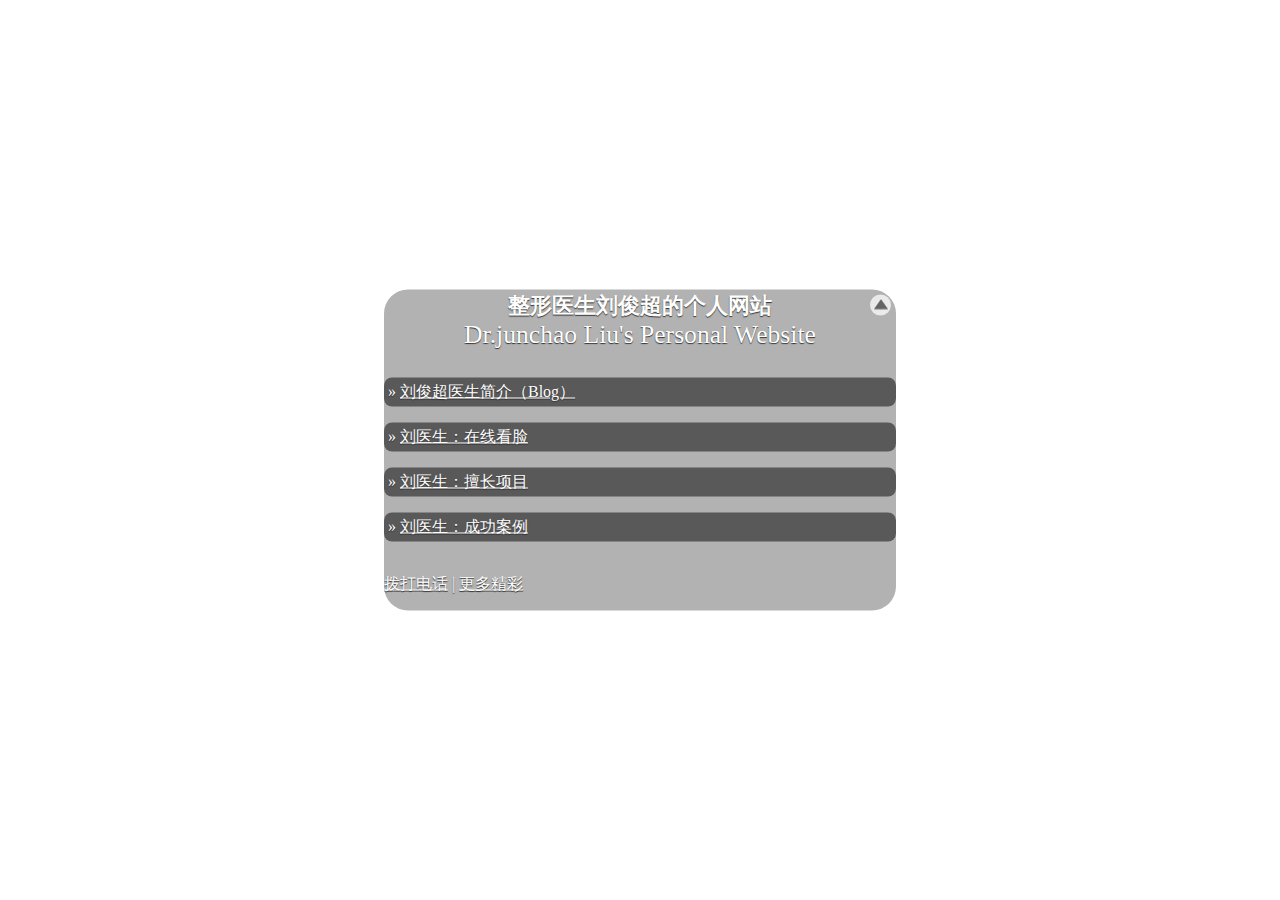
<file: index.html>
<!DOCTYPE html
	PUBLIC "-//W3C//DTD XHTML 1.0 Transitional//EN" "http://www.w3.org/TR/xhtml1/DTD/xhtml1-transitional.dtd">
<html xmlns="http://www.w3.org/1999/xhtml" id="sixapart-standard">

<head>
	<meta http-equiv="Content-Type" content="text/html; charset=UTF-8" />
	<meta name="generator" content="Movable Type 5.2.2" />
	<meta name="viewport" content="width=device-width, initial-scale=1" />
	<meta name="Description" Content="整形医美刘俊超医生,广州医美机构指定技术院长" />
	<meta name="Keywords" Content="刘俊超,整形医美,中国整形美容">
	<link rel="stylesheet" href="http://www.ruanyifeng.com/styles.css" type="text/css" />
	<link rel="start" href="http://www.ruanyifeng.com/" title="Home" />
	<link rel="alternate" type="application/atom+xml" title="Recent Entries"
		href="http://feeds.feedburner.com/ruanyifeng" />
	<script type="text/javascript" src="http://www.ruanyifeng.com/mt.js"></script>
	<!--
<rdf:RDF xmlns="http://web.resource.org/cc/"
         xmlns:dc="http://purl.org/dc/elements/1.1/"
         xmlns:rdf="http://www.w3.org/1999/02/22-rdf-syntax-ns#">
<Work rdf:about="http://www.ruanyifeng.com/">
<dc:title>Ruan YiFeng&apos;s Personal Website</dc:title>
<dc:description>阮一峰的个人网站</dc:description>
<license rdf:resource="http://creativecommons.org/licenses/by-nc-nd/3.0/" />
</Work>
<License rdf:about="http://creativecommons.org/licenses/by-nc-nd/3.0/">
</License>
</rdf:RDF>
-->
	<!-- <link rel="EditURI" type="application/rsd+xml" title="RSD" href="http://www.ruanyifeng.com/rsd.xml" /> -->
	<!-- <title>刘俊超医生的个人网站 - Dr.Liu junchao's Personal Website</title> -->
	<title>刘俊超整形医生的个人网站 - Dr.Liu junchao's Personal Website</title>
	<style>
		html {
			width: 100%;
			height: 100%;
			margin: 0;
			padding: 0
		}

		body {
			background-repeat: no-repeat;
			background-attachment: fixed;
			-webkit-background-size: cover;
			-moz-background-size: cover;
			-o-background-size: cover;
			background-size: cover;
			background-position: 50% 50%;
			margin: 0;
			padding: 0;
			width: 100%;
			height: 100%;

			/* background-image:url(http://www.ruanyifeng.com/images_pub/pub_0.png); */
			-webkit-transition: All 2s ease;
			-moz-transition: All 2s ease;
			-o-transition: All 2s ease;
			-ms-transition: All 2s ease;
			transition: All 2s ease;
		}

		body.one-column #container {
			background-color: rgba(0, 0, 0, 0.3);
			border-radius: 1.5em;
			color: #fefefe;

			overflow: auto;
			position: absolute;

			left: 50%;
			top: 50%;
			width: auto;
			height: auto;
			max-height: 80%;
			min-width: 90%;

			-webkit-transform: translate(-50%, -50%);
			-moz-transform: translate(-50%, -50%);
			-ms-transform: translate(-50%, -50%);
			-o-transform: translate(-50%, -50%);
			transform: translate(-50%, -50%);

			transition: height 1s ease;
			transition: top 1s ease;
		}

		body.one-column #container p,
		body.one-column #container a {
			color: #fefefe;
			text-shadow: 0 1px 1px #333
		}

		body.one-column #container a:hover {
			color: #868686;
			text-decoration: underline;
		}

		body.one-column #page-alpha p:hover,
		body.one-column #footer-content a:hover {
			background-color: #fefefe;
			color: #222;
		}

		body.one-column #footer-content a:hover {
			padding: 0.25rem;
			border-radius: 0.5em;
		}

		body.one-column #page-alpha p:hover a {
			color: #222;
		}

		body.one-column #page-alpha p {
			background-color: rgba(0, 0, 0, 0.5);
			padding: 0.25rem;
			border-radius: 0.5em;
			text-shadow: 0 1px 1px #333;
		}

		body.one-column #header {
			/* height: 7rem; */
			display: relative;
			padding-bottom: 1em;
		}

		body.one-column #container h1 {
			font-size: 1.4rem;
			line-height: 90%;
			color: #fefefe;
			float: none;
			margin: auto;
			padding-top: 0.4rem;
			text-align: center;
			font-weight: bolder;
			text-shadow: 0 1px 1px #333;
		}

		body.one-column #header-content:hover h1 {
			text-decoration: underline;
		}

		body.one-column #header-content h1:hover {
			cursor: pointer;
		}

		/*
body.one-column #header-content h1::after{
	content:url([data-uri]);
	display:inline-block;
	background-color: #fefefe;
	color: #222;
	margin-left: 0.5em;
	padding: 5px;
	border-radius: 100%;
	visibility: hidden;
}
*/

		body.one-column #header-content p {
			text-align: center;
		}

		body.one-column #header-content {
			display: block;
			text-align: center;
			margin: auto;
		}

		/*
body.one-column #header-content::before{
	display: block;
	margin: 0.1rem auto;
	width: 80px;
	height: 80px;
	content:url(http://www.ruanyifeng.com/blog/images/person4_s.jpg);
	border-radius: 40px;
	overflow: hidden;
}
*/

		@media (min-width: 641px) and (max-width:770px) {
			body.one-column #container {
				min-width: 70%;
			}
		}

		@media (min-width: 771px) {
			body.one-column #container {
				min-width: 40%;
			}
		}

		#up-arrow {
			position: absolute;
			right: 5px;
			top: 5px;
			width: 21px;
			height: 21px;
			background-image: url([data-uri]);
			background-color: #fefefe;
			border-radius: 100%;
			cursor: n-resize;
		}

		body.one-column #container.folded {
			top: 15px;
			margin-top: 5px;
			height: 6px;
			overflow: hidden;
		}
	</style>
	<!--[if lt IE 9]>
    <script src="http://html5shiv.googlecode.com/svn/trunk/html5.js"></script>
	  <style>
body.one-column #container{
	background-color: #f5f5d5;
	color: #111111;
	display: absolute;
	width: 50em;
	margin: 10% auto;
	min-width: 0;
	top: 10%;
	left:25%;
	overflow: hidden;
}
body.one-column #container h1,
body.one-column #container p,
body.one-column #container a{
	color: #111111;
}
  </style>
  <![endif]-->
</head>

<body id="classic-website" class="mt-main-index one-column">
	<main id="container" role="main">
	  <div id="container-inner">
		<div id="header">
			<div id="header-inner">
				<hgroup id="header-content" role="heading" onclick="backgroundImageNew();return false;">
					<h1>整形医生刘俊超的个人网站</h1>
					<h1 style="font-size: 1.6em;font-weight: normal;">Dr.junchao Liu's Personal Website</h1>
				</hgroup>
			</div>
		</div>
		<div id="content">
			<div id="content-inner">
				<div id="alpha">
					<div id="alpha-inner">
						<nav id="page-alpha" style="margin-bottom:2em;">
							<p>»
								<!-- a href="docs/">Articles</a> | --><a
									href="./profile/index.html">刘俊超医生简介（Blog）</a> </p>
							<p>»
								<!-- a href="docs/">Articles</a> | --><a
									href="http://m.sx24616094.jzfkw.cn/col.jsp?id=106 ">刘医生：在线看脸</a> </p>
							<p>» <a
									href="http://m.sx24616094.jzfkw.cn/col.jsp?id=108 ">刘医生：擅长项目</a>
							</p>
							<p>» <a href="http://m.sx24616094.jzfkw.cn/col.jsp?id=109 ">刘医生：成功案例 </a> </p>
							<!-- p>» <a href="tweets/">Tweets</a></p>
								<p>» <a href="about.html">About</a></p -->
						</nav>
						<div id="up-arrow"></div>
						<div id="page-beta">
							<!--<div id="photo">
								<p><img src="person2_150.jpg" /></p>
								<p class="photo-desc">Taken in 2005</p>
								</div>-->
						</div>
					</div>
				</div>
				<div id="beta">
					<div id="beta-inner">
					</div>
				</div>
			</div>
		</div>
		<footer id="footer">
			<div id="footer-inner">
				<div id="footer-content">
					<!-- <p><a href="http://www.drljc.com">Contact</a> | <a href="http://m.zxdrljc.com/col.jsp?id=111 ">drljc.com</a> <span id="img_placer"></span> </p> -->
					<p>
						<!-- <a target="_blank" href="http://wpa.qq.com/msgrd?v=3&uin=&site=qq&menu=yes"><src="http://wpa.qq.com/pa?p=2::52" >QQ在线</a> -->
						<a href="tel:13410669598">拨打电话</a>
						| <a href="http://m.sx24616094.jzfkw.cn/col.jsp?id=111 ">更多精彩</a> <span id="img_placer"></span> </p>
				</div>
			</div>
		</footer>
	</div>
</main>
<script>
	// var pub_img_current_image;
	// function backgroundImage(){
	// var pub_img_path='http://www.ruanyifeng.com/images_pub/';

	// var pub_img_num = 355;

	// var pub_img_current_no=function(){return Math.floor(Math.random()*pub_img_num+1);};

	// var pub_img_url=function(){return pub_img_path+'pub_'+pub_img_current_no()+'.jpg';};

	// if (pub_img_current_image === undefined ) pub_img_current_image = pub_img_url();

	// if ('querySelector' in document) {
	// 	var body = document.querySelector('body').style;
	// } else {
	// 	var body = document.body.style;
	// }
	// body.backgroundSize = 'cover';
	// body.backgroundRepeat = 'no-repeat';
	// body.backgroundImage = 'url('+ pub_img_current_image +')';

	// var span = document.getElementById('img_placer');
	// span.innerHTML = '<span style="background-image: url('+(pub_img_current_image=pub_img_url())+');width: 0px;height: 0px;display: inline;"></span>';
	// }
	// backgroundImage();

	var pub_img_current_image;
	function backgroundImageNew() {
		// var pub_img_path='http://ljc.mutonggougou.com/img/'
		// var pub_img_path='https://mutonggougou.github.io/img/'
		var pub_img_path = 'http://www.drljc.com/img/'

		var pub_img_num = 7;

		var pub_img_current_no = function () { return Math.floor(Math.random() * pub_img_num + 1); };

		var pub_img_url = function () { return pub_img_path + pub_img_current_no() + '.jpg'; };

		if (pub_img_current_image === undefined) pub_img_current_image = pub_img_url();

		if ('querySelector' in document) {
			var body = document.querySelector('body').style;
		} else {
			var body = document.body.style;
		}
		body.backgroundSize = 'cover';
		body.backgroundRepeat = 'no-repeat';
		body.backgroundImage = 'url(' + pub_img_current_image + ')';

		var span = document.getElementById('img_placer');
		span.innerHTML = '<span style="background-image: url(' + (pub_img_current_image = pub_img_url()) + ');width: 0px;height: 0px;display: inline;"></span>';
	}
	backgroundImageNew();

	var up = document.getElementById('up-arrow');
	var upStatus = 0;

	up.addEventListener('click', function () {
		if (upStatus === 0) {
			var container = document.getElementById('container');
			container.setAttribute('class', 'folded');
			up.style.backgroundImage = 'url([data-uri])';
			up.style.cursor = 's-resize';
		} else {
			var container = document.getElementById('container');
			container.removeAttribute('class');
			up.style.backgroundImage = 'url([data-uri])';
			up.style.cursor = 'n-resize';
		}
		upStatus = ~upStatus;
	});

	</script>
	<script>
		(function (i, s, o, g, r, a, m) {
			i['GoogleAnalyticsObject'] = r; i[r] = i[r] || function () {
				(i[r].q = i[r].q || []).push(arguments)
			}, i[r].l = 1 * new Date(); a = s.createElement(o),
				m = s.getElementsByTagName(o)[0]; a.async = 1; a.src = g; m.parentNode.insertBefore(a, m)
		})(window, document, 'script', '//www.google-analytics.com/analytics.js', 'ga');

		ga('create', 'UA-46829782-1', 'ruanyifeng.com');
		ga('send', 'pageview');

	</script>
	<script language="javascript"
		type="text/javascript"> document.write("<div style=\"position: absolute; top: -987px;left: -987px;\">")</script>
	<a href="https://www.injz.net/dzs/sitemap.xml" target="_blank" style="font-size:1px; color:#fff">地图</a>
	</div>
</body>

</html>
</file>
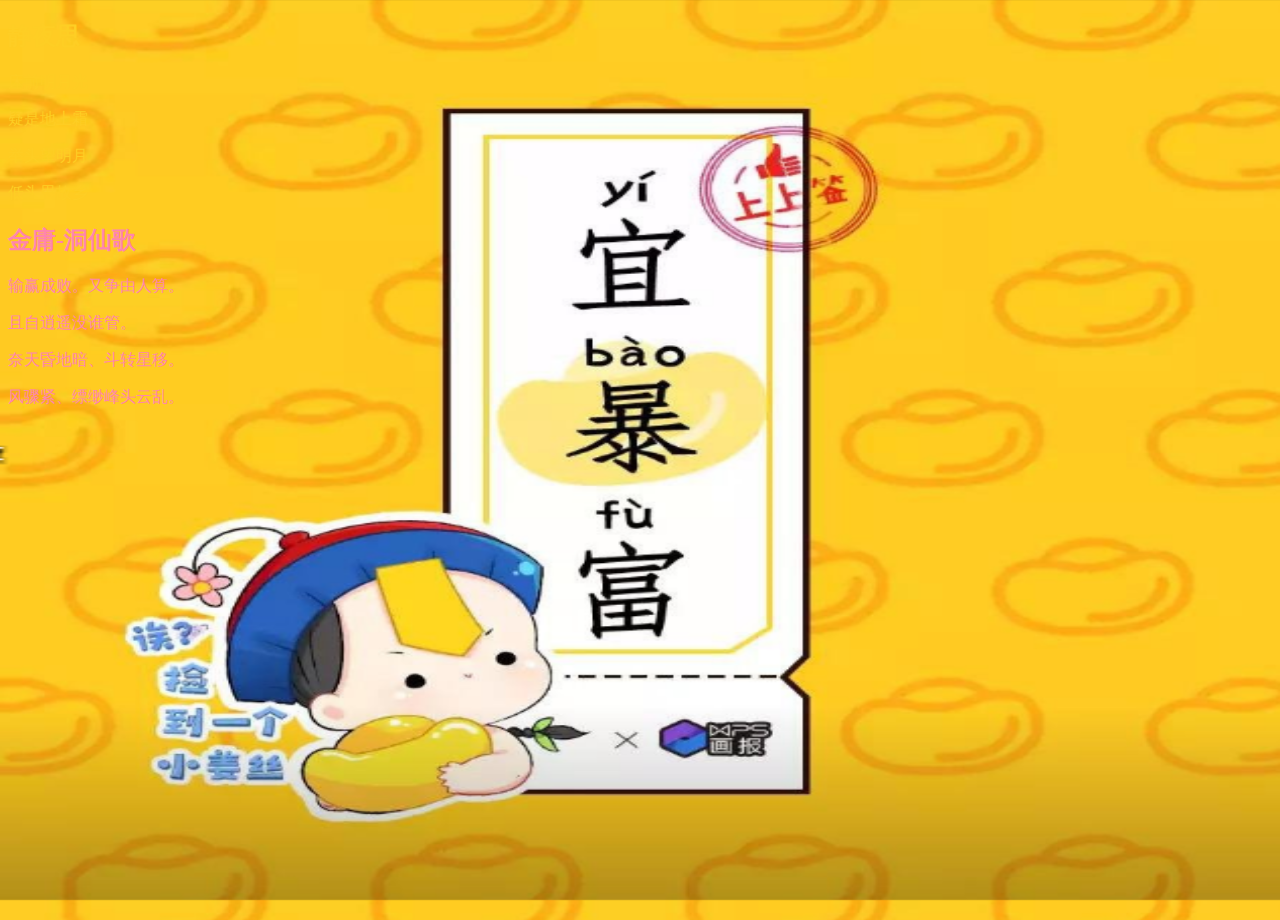
<file: 1mutong/index.html>
<!DOCTYPE html>
<html lang="en">
<head>
    <meta charset="UTF-8">
    <title>静夜思</title>
    <style type="text/css">
        body {
            background-image: url(images/上上签.png) ;
            background-size:100% 100%;
            height:100%
        }
        html{
            height:100%;}
        </style>
</head>
<body>
<font color="#FECE24">
<h2>静夜思</h2>
	<p>床前明月光</p>
	<p>疑是地上霜</p>
	<p>举头望明月</p>
	<p>低头思故乡</p>
    <font color="#FF85AD">
    <h2>金庸-洞仙歌</h2>
    <p>输赢成败。又争由人算。</p>
    <p>且自逍遥没谁管。</p>
    <p>奈天昏地暗、斗转星移。</p>
    <p>风骤紧、缥缈峰头云乱。</p>
</body></font>
</html>
</file>
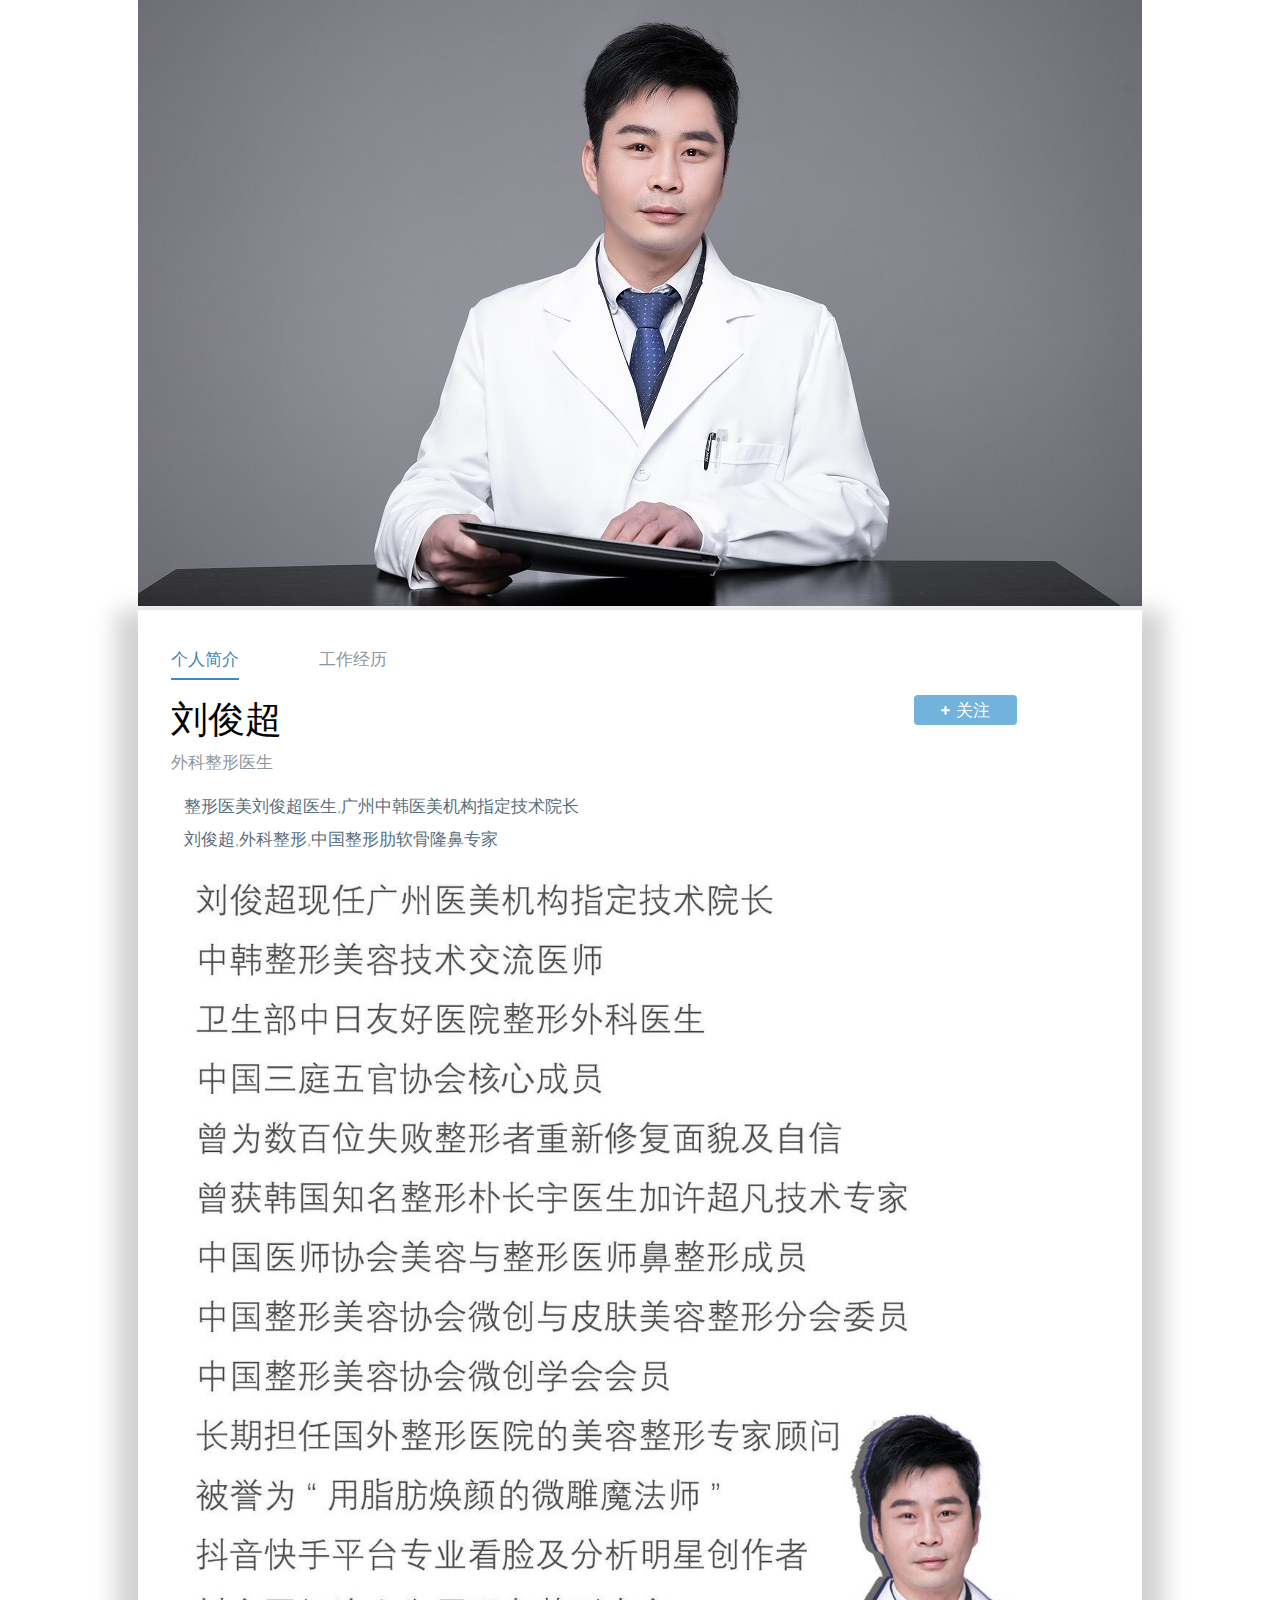
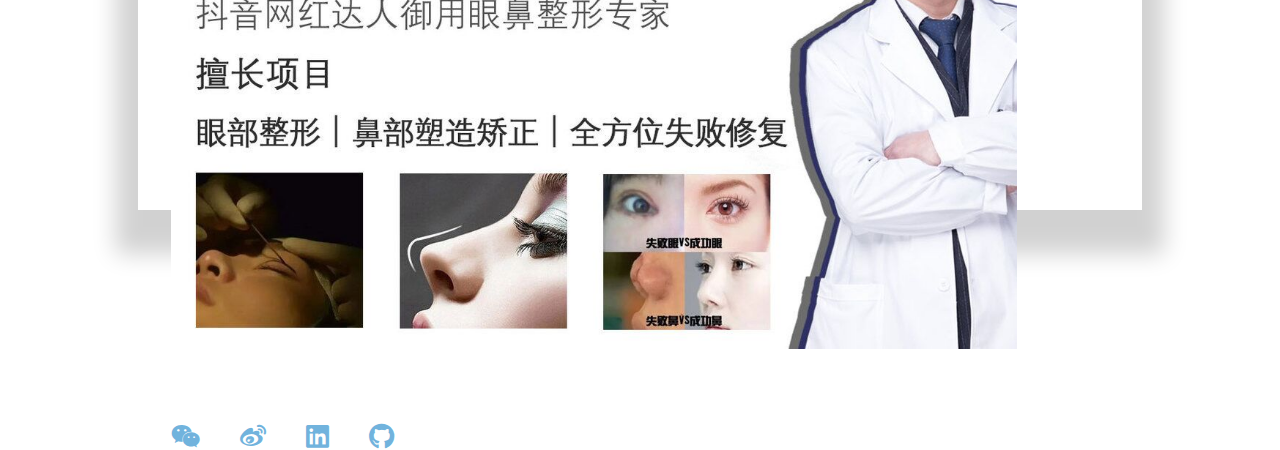
<file: profile/index.html>
<!DOCTYPE html>
<html lang="en">
<head>
    <meta charset="UTF-8">
    <meta name="viewport" content="width=device-width, initial-scale=1.0 minimum-scale=1.0, maximum-scale=1.0, user-scalable=no">
    <link rel="stylesheet" href="https://cdn.bootcss.com/font-awesome/5.11.2/css/all.css">
    <link rel="stylesheet" href="style.css">
    <title>@刘俊超_个人简介</title>
</head>
<body>
    <div id="back">
        <img class="backIcon" src="./back.png" alt="">
    </div>
 <div class="wrapper">
  <div class="profile-image">
        <img src="p1.jpg" alt="刘俊超">
    </div>       
  <div class="profile-card">  
    <div class="content">
        <nav id="nav-menu">
            <a href="#" data-rel="about-me-section" class="active">个人简介</a>
            <a href="#" data-rel="work-exp-section">工作经历</a>
            <div class="indicator"></div>
        </nav>
    <section class="about-me-section " >
            <!-- 转下一页时去掉了active-section -->
        <div class="personal-info">
            <div class="title">
            <h1>刘俊超</h1>
            <p>外科整形医生</p>
            </div>
            <button class="follow-btn">
                <i class="fas fa-plus"></i>关注
            </button>
        </div>
        <div class="profile-p">
        <p class="frist-p" >整形医美刘俊超医生,广州中韩医美机构指定技术院长</p>
        <p class="last-p">刘俊超,外科整形,中国整形肋软骨隆鼻专家</p>
        </div>
        <div class="profile-image">
            <img src="p2.jpg" alt="刘俊超">
        </div>
        <footer>
            <ul>
                    <li><a href="#"><i class="fab fa-weixin "></i> </a></li>
                    <li><a href="https://weibo.com/u/6614761665?sudaref=m.zxdrljc.com"><i class="fab fa-weibo" ></i></a></li>
                    <li><a href="https://zhidao.baidu.com/search?ct=17&pn=0&tn=ikaslist&rn=10&fr=wwwt&ie=utf-
                        8&word=%E6%95%B4%E5%BD%A2%E5%8C%BB%E7%94%9F%E5%88%98%E4%BF%8A%E8%B6%85">
                        <i class="fab fa-linkedin"></i></a></li>
                    <li><a href="#"><i class="fab fa-github"></i></a></li>    
            </ul>
        </footer>
        </section>
    <section class="work-exp-section active-section">
        <!-- active-section挪到了这里 -->
        <div class="work-exps">
        </div>
           <div class="about-me">
            <p>
                刘俊超毕业于汕头大学临床医学，服务于广州著名医疗美容医院，是一位杰出的青年外科执业整形医生。
                刘俊超医生在技术方面，开创了年手术数量超一千余台，荣获医学界各类奖项。他先后在广州多家医院，担任技术院长。并积累了丰富的床经验。
                在频繁的手术中，造就他具备眼部整形、鼻部整形、面部年轻化，隆胸等方面的精湛技术，是广州医美界一颗冉冉升起的明星!

            </p>
            <!-- </div>  
            <div class="work-exp-item">
                <div class="position">执业主治医师</div>
                <div class="seperator"></div>
                <div class="work-info">
                    <div class="time">2013.12-2015.7 <i class="far fa-calendar"></i></div>
                    <div class="comnpany">揭阳骨伤医院</div>
                </div>
            </div>
        <div class="work-exp-item">
            <div class="position">执业主治医师</div>
            <div class="seperator"></div>
            <div class="work-info">
                <div class="time">2015.07-2018.2 <i class="far fa-calendar"></i></div>
                <div class="comnpany">袁州爱思特医疗美容医院</div>
            </div>
        </div>
        <div class="work-exp-item">
            <div class="position">主治医师</div>
            <div class="seperator"></div>
            <div class="work-info">
                <div class="time">2018-2019<i class="far fa-calendar"></i></div>
                <div class="comnpany">广州瑞美医疗美容医院</div>
            </div>
        </div>
        <div class="work-exp-item">
            <div class="position">主治医师</div>
            <div class="seperator"></div>
            <div class="work-info">
                <div class="time">2019-至今<i class="far fa-calendar"></i></div>
                <div class="comnpany">广州熙施时光医疗美容医院</div>
            </div>
        </div> -->
        <footer>
            <ul>
                <li><a href="#"><i class="fab fa-weixin "></i> </a></li>
                <li><a href="https://weibo.com/u/6614761665?sudaref=m.zxdrljc.com"><i class="fab fa-weibo" ></i></a></li>
                <li><a href="https://zhidao.baidu.com/search?ct=17&pn=0&tn=ikaslist&rn=10&fr=wwwt&ie=utf-
                    8&word=%E6%95%B4%E5%BD%A2%E5%8C%BB%E7%94%9F%E5%88%98%E4%BF%8A%E8%B6%85">
                    <i class="fab fa-linkedin"></i></a></li>
                <li><a href="#"><i class="fab fa-github"></i></a></li>
            </ul>
        </footer>
        </section>
        </div>
    </div>
    </div>
    <script src="./index.js">
    </script>
</body>
</html>
</file>
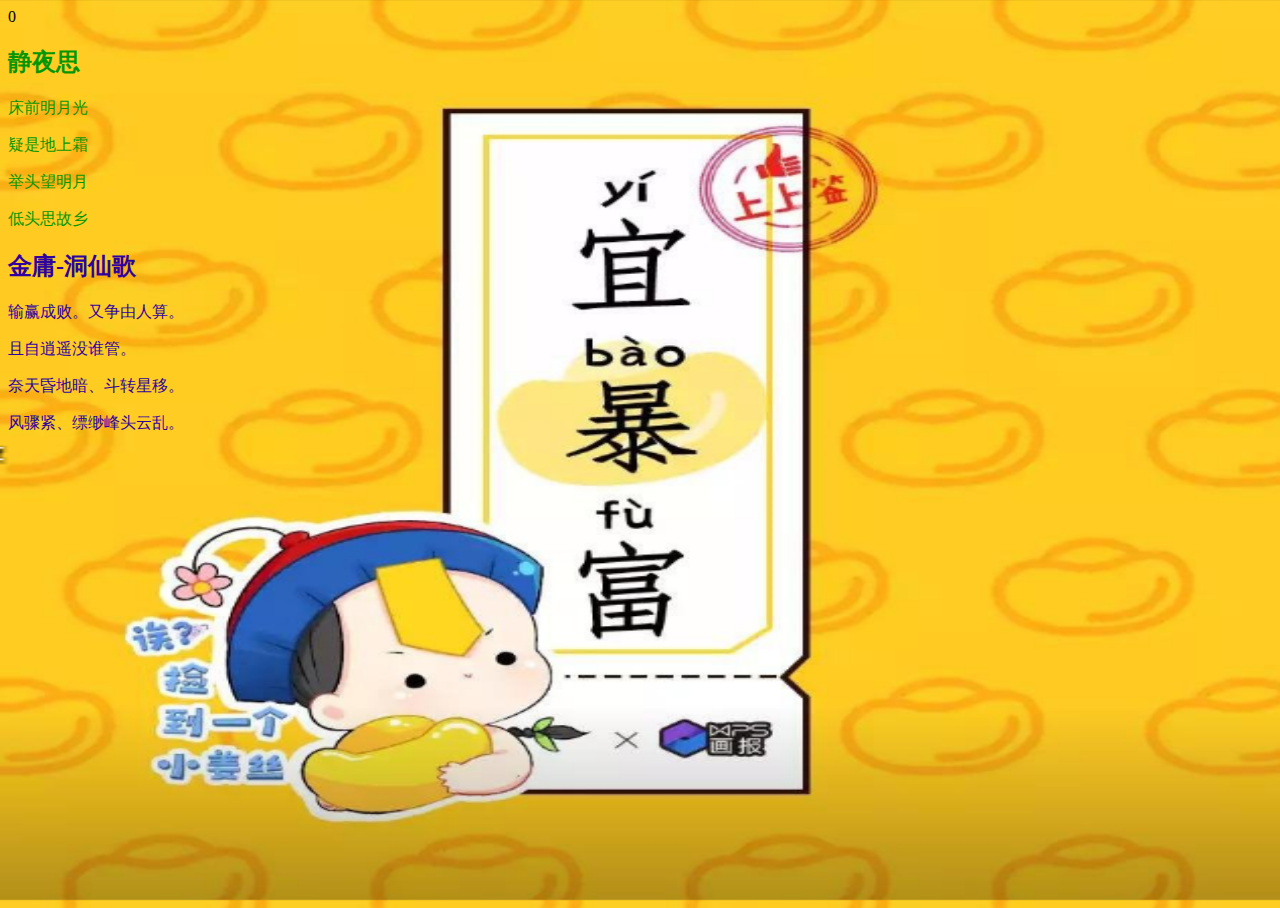
<file: 1mutong/test.html>
<!DOCTYPE html>
<html lang="en">
<head>
    <meta charset="UTF-8">
    <title>静夜思</title>
    <style type="text/css">
        body {
            background-image: url(images/上上签.png) ;
            background-size:100% 100%;
            height:100%
        }
        html{
            height:100%;}
        </style>
</head>
<body>0
<font color="#049704">
<h2>静夜思</h2>
	<p>床前明月光</p>
	<p>疑是地上霜</p>
	<p>举头望明月</p>
	<p>低头思故乡</p>
    <font color="#2F02A0">
    <h2>金庸-洞仙歌</h2>
    <p>输赢成败。又争由人算。</p>
    <p>且自逍遥没谁管。</p>
    <p>奈天昏地暗、斗转星移。</p>
    <p>风骤紧、缥缈峰头云乱。</p>
</body></font>
</html>
</file>
<file: profile/style.css>
@import url("https://fonts.googleapis.com/css?family=Raleway&display=swap");
:root {
 --primary-color: #71b3dd;
 --primary-dark-color: #4489b5;
 --text-color-gray:#8b979f;
 --text-color-light-gray:#c1c7cb;
 --text-color-dark-gray:#5a6f7c;
}
* {
   margin:0;
   padding:0;
   font-size:17px;
   box-sizing:border-box;
   font-family:"Raleway","PingFsng SC","Microsoft Yahei",sans-serif;
   border:0;
}
 
.wrapper{
   display:grid;
   align-items:center;
   justify-content:center;
}
.profile-image {
   min-width:238px;
   overflow:hidden;
   align-self:start; 
} 
.profile-image img{
   object-fit:cover; 
   width: 100%;  
  } 
.profile-card { 
   display:grid;
   grid-template-columns:repeat(8,1fr);
   min-width:238px;
   width: 100%;
   height:1200px;
   box-shadow:0px 22px 22px 22px rgba(0, 0, 0, 0.18)
}

.content{
   grid-column: 1/8;
   
   padding:38px 28px 20px 33px;
   position:relative;
}
nav{
   margin-bottom:24px;
   display:flex;
   position:relative;

}
nav a {
   color:var(--text-color-gray);
   text-decoration:none;
}
nav a.active{
   color:var(--primary-dark-color);
   
}
nav a:not(:last-child){
   margin-right:80px;
}
nav .indicator {
   height:2px;
   /* width:75px; */
   background:var(--primary-dark-color);
   position:absolute;
   bottom:-9px;
   left:0;
   transition:.4s;
}
.content section{
   position:absolute;
   /* opacity:0; */
   display:none;
   transition:.3s ease-out;
}
.content section.active-section {
  /* opacity:1; */
  display:block;
}
.personal-info{
   display:grid;
   grid-template-columns:1fr 1fr;
}
.title h1{
   font-size:2.2em;
   font-weight:500;
}
.title p{
   color:var(--text-color-gray);
   font-size:1em;
   margin:6px 0 18px 0;
}

.follow-btn{
   justify-self:end;
   height:30px;
   background-color:var(--primary-color);
   border:none;
   padding:0 27px;
   border-radius:4px;
   display:flex;
   justify-content:center;
   align-items:center;
   line-height:30px;
   color:white;
}
.follow-btn .fas{
   font-size:10px;
   margin-right:6px;
}
.profile-p{
   margin-top:3px;
   margin-left: 13px;

   color:var(--text-color-dark-gray); 
}
.frist-p{
  
   font-weight:300;
   margin-bottom: 10px;
}
.last-p{

   font-weight:300;
} 
.about-me{
   color:var(--text-color-dark-gray);
   font-weight:500;
   text-align:justify;
}
.about-me p{
   margin-top: 20px;
   font-weight:300;
   font-size:20px;
   line-height:30px
}
footer{
   margin-top:70px;
}
footer ul{
   display:flex;
}
footer ul li{
   list-style:none;
}
footer ul li:not(:last-child){
   margin-right:40px;
}
footer .fab{
   color:var(--primary-color);
   font-size:26px;
} 
/* ********************************* */
.work-exps {
   color: var(--text-color-gray);
   display: grid;
   grid-template-rows: 1fr 1fr 1fr 1fr;

}
 .work-exp-item{
   display:grid;
   grid-template-columns:3fr 1fr 4fr;
   /* row-gap: 30px; */
   align-items:center;
   justify-content: center;
} 
.position {
   font-size: 20px;
   font-weight: 500;

 }
 /* 分隔线 */
 .seperator {
   height: 43px;
   /* width: 1px; */
   border-left: 2px dotted #eaeff2;
 }
 
 /* 工作时间 */
 .time {
   color: var(--text-color-light-gray);
   
 }
 .comnpany{
    font-size:16px;
    color:var(--text-color-dark-gray);
    margin:9px;
 }
 
/* 返回上一页 */
#back {
   position: fixed;
   top: .5rem;
   left: .5rem;
}

.backIcon {
   width: 2rem;
   height: 2rem;
}
</file>
